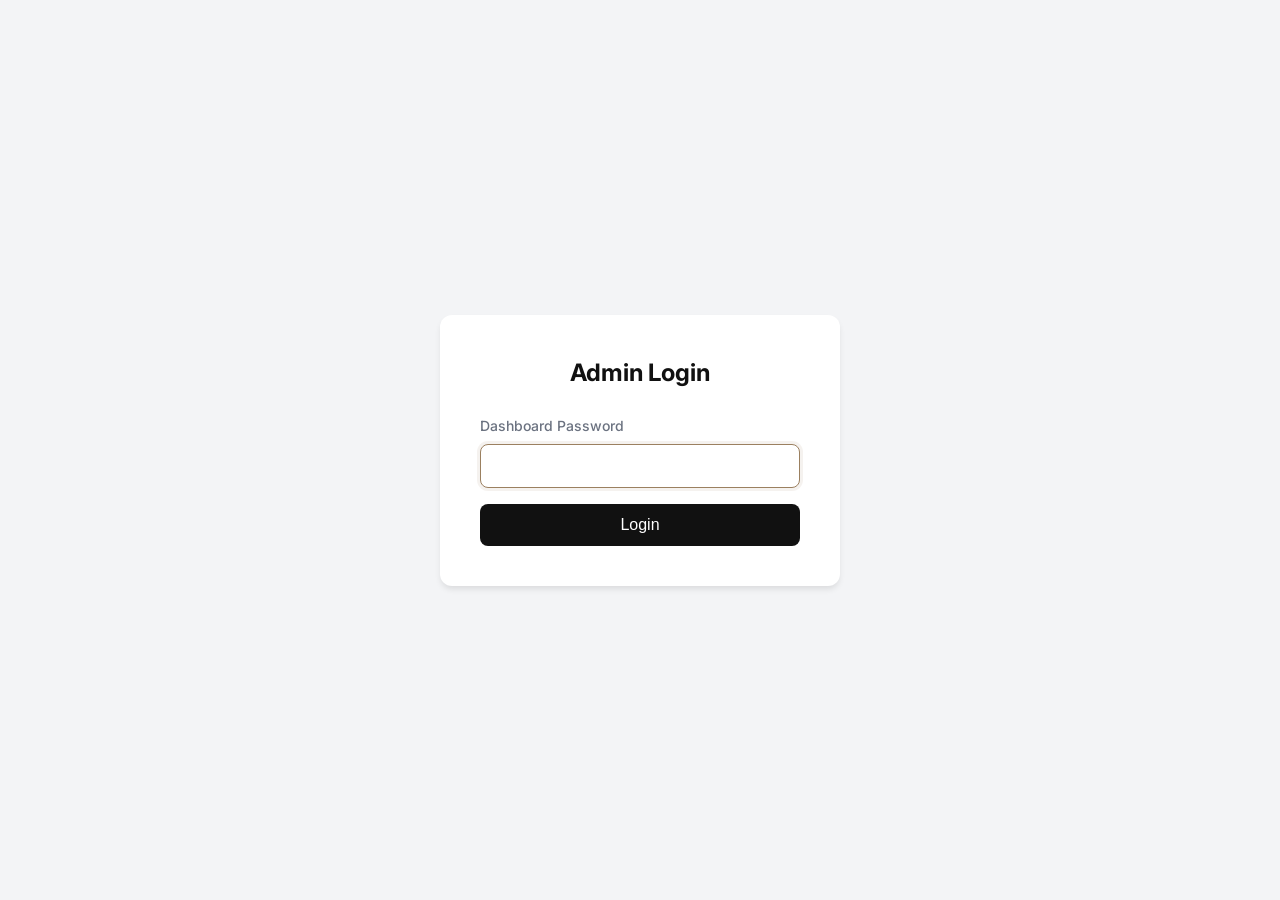
<file: public/admin/callbacks.html>
<!DOCTYPE html>
<html lang="en">
<head>
    <meta charset="UTF-8">
    <meta name="viewport" content="width=device-width, initial-scale=1.0">
    <title>METRIK GROUP | Admin Dashboard</title>
    <link href="https://fonts.googleapis.com/css2?family=Inter:wght@400;500;600;700&display=swap" rel="stylesheet">
    <style>
        :root {
            --primary: #111111;
            --accent: #9B8060;
            --bg: #f3f4f6;
            --surface: #ffffff;
            --text-main: #1f2937;
            --text-muted: #6b7280;
            --border: #e5e7eb;
        }

        * {
            box-sizing: border-box;
            margin: 0;
            padding: 0;
        }

        body {
            font-family: 'Inter', system-ui, sans-serif;
            background-color: var(--bg);
            color: var(--text-main);
            line-height: 1.5;
        }

        .container {
            max-width: 1200px;
            margin: 0 auto;
            padding: 2rem;
        }

        .header {
            display: flex;
            justify-content: space-between;
            align-items: center;
            margin-bottom: 2rem;
        }

        .header h1 {
            font-size: 1.5rem;
            color: var(--primary);
            font-weight: 600;
        }

        .header-actions {
            display: flex;
            gap: 1rem;
        }

        /* Login Screen */
        #loginScreen {
            display: flex;
            flex-direction: column;
            align-items: center;
            justify-content: center;
            min-height: 100vh;
        }

        .login-card {
            background: var(--surface);
            padding: 2.5rem;
            border-radius: 12px;
            box-shadow: 0 4px 6px -1px rgba(0, 0, 0, 0.1);
            width: 100%;
            max-width: 400px;
        }

        .login-card h2 {
            margin-bottom: 1.5rem;
            text-align: center;
            color: var(--primary);
        }

        .form-group {
            margin-bottom: 1rem;
        }

        .form-group label {
            display: block;
            margin-bottom: 0.5rem;
            font-weight: 500;
            color: var(--text-muted);
            font-size: 0.875rem;
        }

        input[type="password"] {
            width: 100%;
            padding: 0.75rem 1rem;
            border: 1px solid var(--border);
            border-radius: 8px;
            font-size: 1rem;
        }

        input[type="password"]:focus {
            outline: none;
            border-color: var(--accent);
            box-shadow: 0 0 0 3px rgba(155, 128, 96, 0.1);
        }

        .btn {
            display: inline-block;
            background: var(--primary);
            color: white;
            padding: 0.75rem 1.5rem;
            border: none;
            border-radius: 8px;
            font-weight: 500;
            cursor: pointer;
            transition: all 0.2s;
            text-align: center;
            width: 100%;
            font-size: 1rem;
        }

        .btn:hover {
            background: var(--accent);
        }

        .btn-outline {
            background: transparent;
            border: 1px solid var(--border);
            color: var(--text-main);
        }

        .btn-outline:hover {
            background: var(--bg);
            border-color: var(--text-muted);
        }

        /* Dashboard Screen */
        #dashboardScreen {
            display: none;
        }

        .stats-grid {
            display: grid;
            grid-template-columns: repeat(auto-fit, minmax(200px, 1fr));
            gap: 1.5rem;
            margin-bottom: 2rem;
        }

        .stat-card {
            background: var(--surface);
            padding: 1.5rem;
            border-radius: 12px;
            box-shadow: 0 1px 3px rgba(0,0,0,0.1);
        }

        .stat-card h3 {
            font-size: 0.875rem;
            color: var(--text-muted);
            font-weight: 500;
            margin-bottom: 0.5rem;
        }

        .stat-card .value {
            font-size: 2rem;
            font-weight: 700;
            color: var(--primary);
        }

        .card {
            background: var(--surface);
            border-radius: 12px;
            box-shadow: 0 1px 3px rgba(0,0,0,0.1);
            overflow: hidden;
        }

        .table-responsive {
            overflow-x: auto;
        }

        table {
            width: 100%;
            border-collapse: collapse;
            text-align: left;
        }

        th, td {
            padding: 1rem 1.5rem;
            border-bottom: 1px solid var(--border);
        }

        th {
            background-color: #f9fafb;
            font-weight: 600;
            font-size: 0.875rem;
            color: var(--text-muted);
            text-transform: uppercase;
            letter-spacing: 0.05em;
        }

        tbody tr:hover {
            background-color: #f9fafb;
        }

        .badge {
            display: inline-block;
            padding: 0.25rem 0.75rem;
            border-radius: 9999px;
            font-size: 0.75rem;
            font-weight: 600;
            text-transform: uppercase;
        }

        .badge-pending { background: #fee2e2; color: #991b1b; }
        .badge-contacted { background: #fef3c7; color: #92400e; }
        .badge-completed { background: #d1fae5; color: #065f46; }

        .status-select {
            padding: 0.375rem 0.75rem;
            border-radius: 6px;
            border: 1px solid var(--border);
            font-size: 0.875rem;
            background: white;
            cursor: pointer;
        }

        .date-col {
            color: var(--text-muted);
            font-size: 0.875rem;
        }

        .empty-state {
            padding: 3rem;
            text-align: center;
            color: var(--text-muted);
        }

        /* Error Banner */
        #errorBanner {
            display: none;
            background: #fee2e2;
            color: #b91c1c;
            padding: 1rem;
            border-radius: 8px;
            margin-bottom: 1rem;
            text-align: center;
        }
    </style>
</head>
<body>

    <!-- Login Screen -->
    <div id="loginScreen">
        <div class="login-card">
            <h2>Admin Login</h2>
            <div id="errorBanner"></div>
            <form id="loginForm">
                <div class="form-group">
                    <label for="password">Dashboard Password</label>
                    <input type="password" id="password" required autofocus>
                </div>
                <button type="submit" class="btn">Login</button>
            </form>
        </div>
    </div>

    <!-- Dashboard Screen -->
    <div id="dashboardScreen" class="container">
        <div class="header">
            <h1>Callback Requests</h1>
            <div class="header-actions">
                <button id="refreshBtn" class="btn btn-outline" style="width: auto;">Refresh</button>
                <button id="logoutBtn" class="btn" style="width: auto;">Logout</button>
            </div>
        </div>

        <div class="stats-grid">
            <div class="stat-card">
                <h3>Total Requests</h3>
                <div class="value" id="statTotal">0</div>
            </div>
            <div class="stat-card">
                <h3>Pending</h3>
                <div class="value" id="statPending" style="color: #991b1b;">0</div>
            </div>
            <div class="stat-card">
                <h3>Contacted</h3>
                <div class="value" id="statContacted" style="color: #92400e;">0</div>
            </div>
            <div class="stat-card">
                <h3>Completed</h3>
                <div class="value" id="statCompleted" style="color: #065f46;">0</div>
            </div>
        </div>

        <div class="card">
            <div class="table-responsive">
                <table>
                    <thead>
                        <tr>
                            <th>Date</th>
                            <th>Name</th>
                            <th>Contact</th>
                            <th>Source</th>
                            <th>Status</th>
                        </tr>
                    </thead>
                    <tbody id="tableBody">
                        <tr><td colspan="5" class="empty-state">Loading callbacks...</td></tr>
                    </tbody>
                </table>
            </div>
        </div>
    </div>

    <script>
        // State
        let adminPassword = localStorage.getItem('metrik_admin_password') || '';
        
        // DOM Elements
        const loginScreen = document.getElementById('loginScreen');
        const dashboardScreen = document.getElementById('dashboardScreen');
        const loginForm = document.getElementById('loginForm');
        const errorBanner = document.getElementById('errorBanner');
        const tableBody = document.getElementById('tableBody');

        // Check auth on load
        if (adminPassword) {
            checkAuthAndLoad();
        }

        // Login Handler
        loginForm.addEventListener('submit', async (e) => {
            e.preventDefault();
            const password = document.getElementById('password').value;
            
            try {
                const res = await fetch('/api/admin/login', {
                    method: 'POST',
                    headers: { 'Content-Type': 'application/json' },
                    body: JSON.stringify({ password })
                });
                
                const data = await res.json();
                
                if (data.success) {
                    adminPassword = password;
                    localStorage.setItem('metrik_admin_password', password);
                    errorBanner.style.display = 'none';
                    loadDashboard();
                } else {
                    showError(data.error || 'Invalid password');
                }
            } catch (err) {
                showError('Connection error');
            }
        });

        // Logout
        document.getElementById('logoutBtn').addEventListener('click', () => {
            adminPassword = '';
            localStorage.removeItem('metrik_admin_password');
            loginScreen.style.display = 'flex';
            dashboardScreen.style.display = 'none';
            document.getElementById('password').value = '';
        });

        // Refresh
        document.getElementById('refreshBtn').addEventListener('click', loadDashboard);

        function showError(msg) {
            errorBanner.textContent = msg;
            errorBanner.style.display = 'block';
        }

        async function checkAuthAndLoad() {
            try {
                // We test auth by trying to load stats
                const res = await fetch('/api/callbacks-stats', {
                    headers: { 'x-admin-password': adminPassword }
                });
                if (res.ok) {
                    loadDashboard();
                } else {
                    localStorage.removeItem('metrik_admin_password');
                    loginScreen.style.display = 'flex';
                }
            } catch (err) {
                console.error(err);
            }
        }

        async function loadDashboard() {
            loginScreen.style.display = 'none';
            dashboardScreen.style.display = 'block';
            
            await Promise.all([
                loadStats(),
                loadCallbacks()
            ]);
        }

        async function loadStats() {
            try {
                const res = await fetch('/api/callbacks-stats', {
                    headers: { 'x-admin-password': adminPassword }
                });
                const { data } = await res.json();
                if (data) {
                    document.getElementById('statTotal').textContent = data.total || 0;
                    document.getElementById('statPending').textContent = data.pending || 0;
                    document.getElementById('statContacted').textContent = data.contacted || 0;
                    document.getElementById('statCompleted').textContent = data.completed || 0;
                }
            } catch (err) {
                console.error('Failed to load stats', err);
            }
        }

        async function loadCallbacks() {
            try {
                const res = await fetch('/api/callbacks?limit=100', {
                    headers: { 'x-admin-password': adminPassword }
                });
                const { data } = await res.json();
                
                if (!data || data.length === 0) {
                    tableBody.innerHTML = '<tr><td colspan="5" class="empty-state">No callbacks found</td></tr>';
                    return;
                }

                tableBody.innerHTML = data.map(cb => {
                    const date = new Date(cb.created_at).toLocaleString('en-US', {
                        month: 'short', day: 'numeric', hour: 'numeric', minute: '2-digit'
                    });
                    
                    // Priority display for contact method
                    let contactStr = '';
                    if (cb.preferred_contact_method === 'phone') {
                        contactStr = `📞 ${cb.phone || 'N/A'}`;
                    } else if (cb.preferred_contact_method === 'email') {
                        contactStr = `✉️ ${cb.email || 'N/A'}`;
                    } else {
                        contactStr = `📞 ${cb.phone || ''} <br>✉️ ${cb.email || ''}`;
                    }

                    return `
                        <tr>
                            <td class="date-col">${date}</td>
                            <td style="font-weight: 500;">${cb.name}</td>
                            <td>${contactStr}</td>
                            <td><span class="badge badge-pending" style="background:#f3f4f6;color:#4b5563;">${cb.source || 'unknown'}</span></td>
                            <td>
                                <select class="status-select" onchange="updateStatus(${cb.id}, this.value)" style="border-color: ${getStatusColor(cb.status)}">
                                    <option value="pending" ${cb.status === 'pending' ? 'selected' : ''}>Pending</option>
                                    <option value="contacted" ${cb.status === 'contacted' ? 'selected' : ''}>Contacted</option>
                                    <option value="completed" ${cb.status === 'completed' ? 'selected' : ''}>Completed</option>
                                </select>
                            </td>
                        </tr>
                    `;
                }).join('');
            } catch (err) {
                tableBody.innerHTML = '<tr><td colspan="5" class="empty-state" style="color:#b91c1c;">Error loading data</td></tr>';
            }
        }

        async function updateStatus(id, newStatus) {
            try {
                const res = await fetch(`/api/callbacks/${id}`, {
                    method: 'PATCH',
                    headers: { 
                        'Content-Type': 'application/json',
                        'x-admin-password': adminPassword
                    },
                    body: JSON.stringify({ status: newStatus })
                });
                
                if (res.ok) {
                    loadStats(); // Refresh stats
                } else {
                    alert('Failed to update status');
                    loadCallbacks(); // Revert
                }
            } catch (err) {
                alert('Connection error');
                loadCallbacks();
            }
        }

        function getStatusColor(status) {
            if (status === 'pending') return '#ef4444';
            if (status === 'contacted') return '#f59e0b';
            if (status === 'completed') return '#10b981';
            return '#d1d5db';
        }
    </script>
</body>
</html>
</file>
